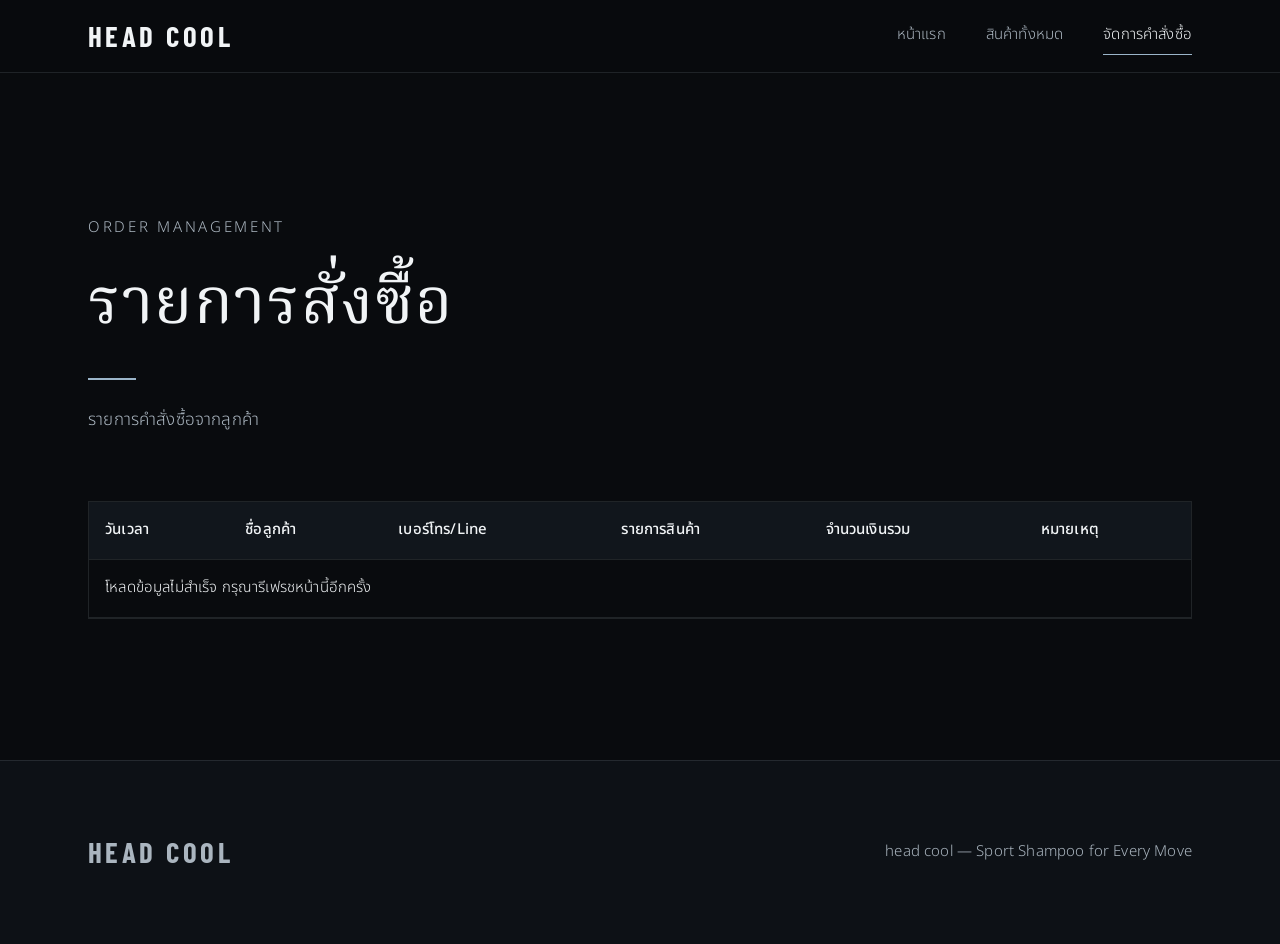
<file: admin.html>
<!DOCTYPE html>
<html lang="th">
<head>
    <meta charset="UTF-8">
    <meta name="viewport" content="width=device-width, initial-scale=1.0">
    <meta name="theme-color" content="#090b0e">
    <meta name="description" content="หน้าจัดการรายการสั่งซื้อ head cool">
    <title>จัดการคำสั่งซื้อ — head cool</title>
    <link rel="stylesheet" href="style.css">
    <style>
        #ordersTable {
            width: 100%;
            min-width: 860px;
            border-collapse: collapse;
            text-align: left;
        }

        #ordersTable th,
        #ordersTable td {
            padding: 0.9rem 1rem;
            border-bottom: 1px solid var(--line-soft);
            vertical-align: top;
            font-size: var(--fs-sm);
        }

        #ordersTable thead {
            background: var(--cream);
            color: var(--ink);
        }

        #ordersTable th {
            font-weight: 500;
            white-space: nowrap;
        }
    </style>
</head>
<body>
    <header class="site-header">
        <div class="container">
            <a class="logo" href="index.html" aria-label="head cool หน้าแรก">HEAD COOL</a>
            <nav class="nav" aria-label="เมนูหลัก">
                <a href="index.html">หน้าแรก</a>
                <a href="product.html">สินค้าทั้งหมด</a>
                <a href="admin.html" aria-current="page">จัดการคำสั่งซื้อ</a>
            </nav>
        </div>
    </header>

    <main>
        <section class="section">
            <div class="container">
                <div class="section-head">
                    <p class="muted" style="letter-spacing: 0.18em; text-transform: uppercase;">ORDER MANAGEMENT</p>
                    <h1>รายการสั่งซื้อ</h1>
                    <span class="rule" aria-hidden="true"></span>
                    <p>รายการคำสั่งซื้อจากลูกค้า</p>
                </div>

                <div style="overflow-x: auto; border: 1px solid var(--line-soft);">
                    <table id="ordersTable">
                        <thead>
                            <tr>
                                <th scope="col">วันเวลา</th>
                                <th scope="col">ชื่อลูกค้า</th>
                                <th scope="col">เบอร์โทร/Line</th>
                                <th scope="col">รายการสินค้า</th>
                                <th scope="col">จำนวนเงินรวม</th>
                                <th scope="col">หมายเหตุ</th>
                            </tr>
                        </thead>
                        <tbody></tbody>
                    </table>
                </div>
            </div>
        </section>
    </main>

    <footer class="site-footer">
        <div class="container">
            <a class="logo" href="index.html">HEAD COOL</a>
            <p class="mb-0">head cool — Sport Shampoo for Every Move</p>
        </div>
    </footer>

    <script src="script.js"></script>
</body>
</html>
</file>
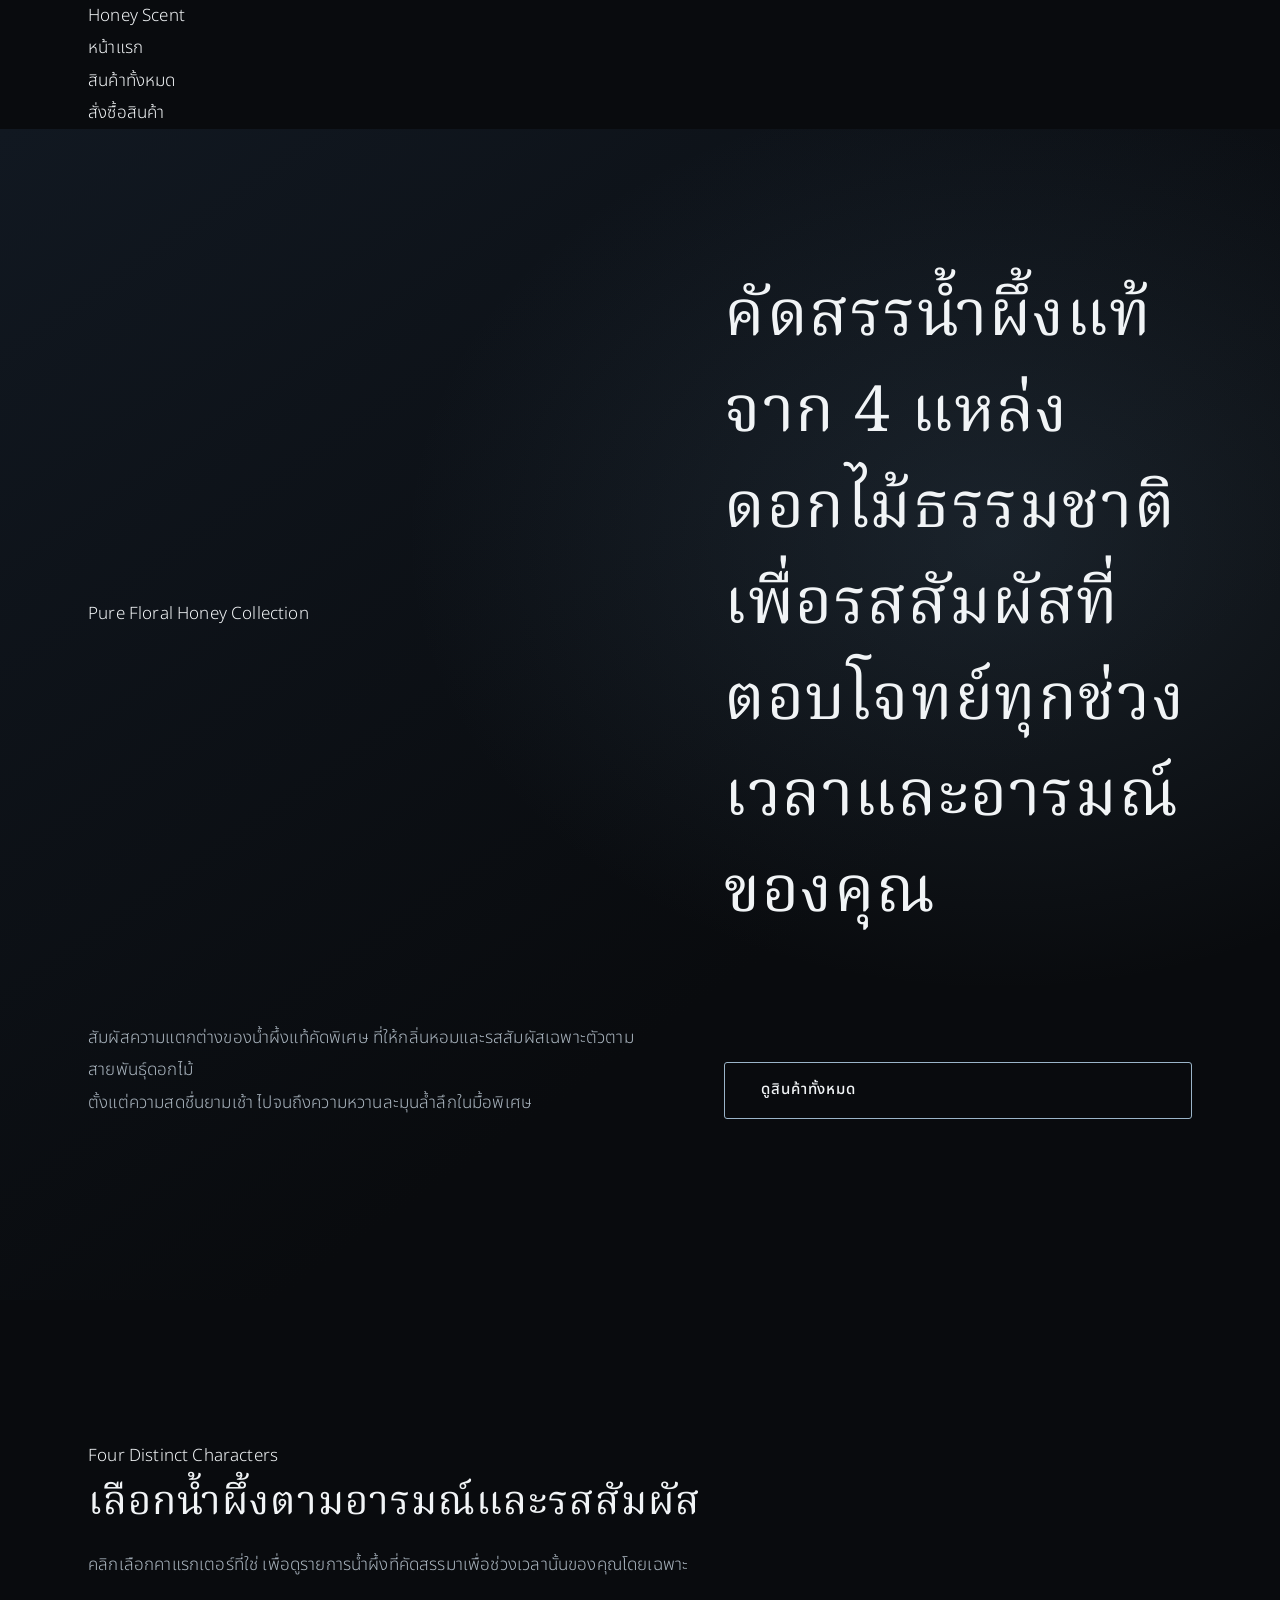
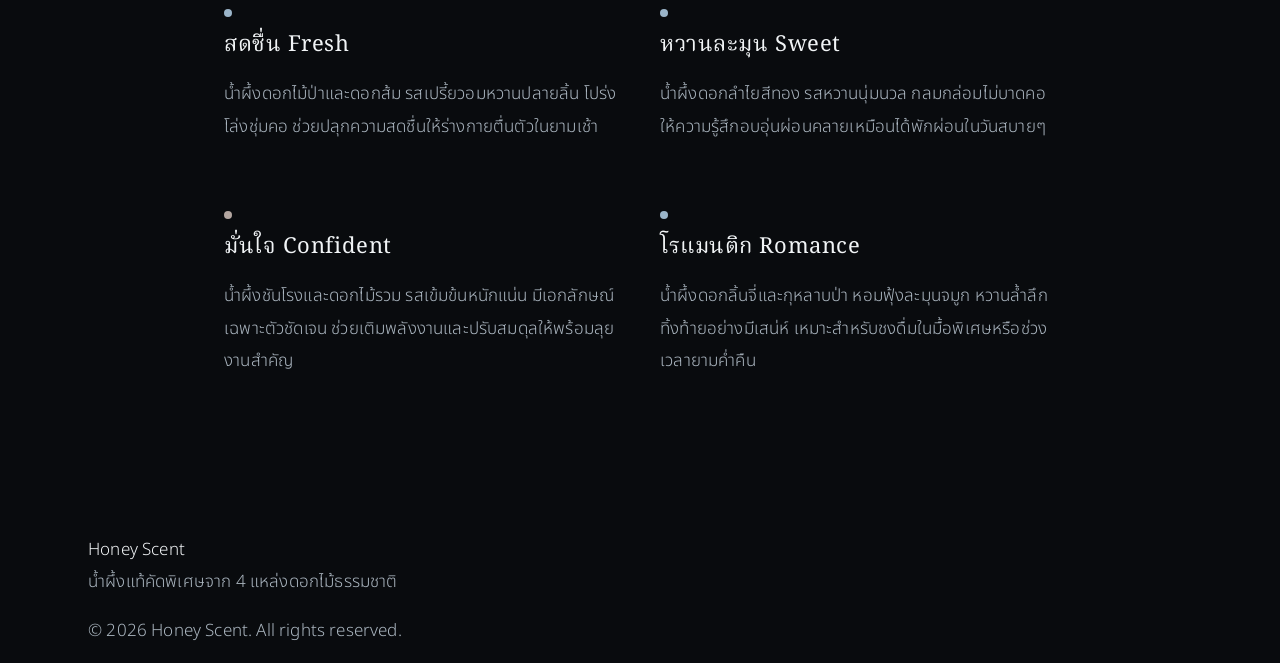
<file: gemini-code-1795607772319.html>
<!DOCTYPE html>
<html lang="th">
<head>
  <meta charset="UTF-8">
  <meta name="viewport" content="width=device-width, initial-scale=1.0">
  <title>Honey Scent — น้ำผึ้งแท้ 4 สไตล์จากธรรมชาติ</title>
  <link rel="stylesheet" href="style.css">
</head>
<body>

  <!-- Navigation Bar -->
  <header class="navbar">
    <div class="container nav-inner">
      <a href="index.html" class="brand-logo">Honey Scent</a>
      <nav>
        <ul class="nav-links">
          <li><a href="index.html">หน้าแรก</a></li>
          <li><a href="product.html">สินค้าทั้งหมด</a></li>
          <li><a href="order.html">สั่งซื้อสินค้า</a></li>
        </ul>
      </nav>
    </div>
  </header>

  <!-- Hero Section (เต็มจอแรก เรียบหรู เน้นตัวอักษร Serif และปุ่มเส้นขอบบาง) -->
  <section class="hero" style="min-height: calc(100vh - 82px); display: flex; align-items: center;">
    <div class="container hero-content">
      <span class="section-eyebrow">Pure Floral Honey Collection</span>
      <h1 class="hero-title">
        คัดสรรน้ำผึ้งแท้จาก 4 แหล่งดอกไม้ธรรมชาติ<br>
        เพื่อรสสัมผัสที่ตอบโจทย์ทุกช่วงเวลาและอารมณ์ของคุณ
      </h1>
      <p class="hero-tagline">
        สัมผัสความแตกต่างของน้ำผึ้งแท้คัดพิเศษ ที่ให้กลิ่นหอมและรสสัมผัสเฉพาะตัวตามสายพันธุ์ดอกไม้<br>
        ตั้งแต่ความสดชื่นยามเช้า ไปจนถึงความหวานละมุนล้ำลึกในมื้อพิเศษ
      </p>
      <a href="product.html" class="btn">ดูสินค้าทั้งหมด</a>
    </div>
  </section>

  <!-- 4 Moods Section (การ์ดเรียบหรู เส้นขอบบาง แตะสีจุดเล็กๆ และเส้นใต้หัวข้อ) -->
  <section class="section section-alt" id="moods">
    <div class="container">
      <div class="section-header">
        <span class="section-eyebrow">Four Distinct Characters</span>
        <h2 class="section-title">เลือกน้ำผึ้งตามอารมณ์และรสสัมผัส</h2>
        <p class="section-subtitle">
          คลิกเลือกคาแรกเตอร์ที่ใช่ เพื่อดูรายการน้ำผึ้งที่คัดสรรมาเพื่อช่วงเวลานั้นของคุณโดยเฉพาะ
        </p>
      </div>

      <div class="mood-grid">
        <!-- 1. Fresh -->
        <a href="product.html?mood=fresh" class="mood-card" data-mood="fresh">
          <span class="mood-dot"></span>
          <h3 class="mood-name">
            สดชื่น
            <span class="mood-en">Fresh</span>
          </h3>
          <div class="mood-divider"></div>
          <p class="mood-desc">
            น้ำผึ้งดอกไม้ป่าและดอกส้ม รสเปรี้ยวอมหวานปลายลิ้น โปร่งโล่งชุ่มคอ ช่วยปลุกความสดชื่นให้ร่างกายตื่นตัวในยามเช้า
          </p>
        </a>

        <!-- 2. Sweet -->
        <a href="product.html?mood=sweet" class="mood-card" data-mood="sweet">
          <span class="mood-dot"></span>
          <h3 class="mood-name">
            หวานละมุน
            <span class="mood-en">Sweet</span>
          </h3>
          <div class="mood-divider"></div>
          <p class="mood-desc">
            น้ำผึ้งดอกลำไยสีทอง รสหวานนุ่มนวล กลมกล่อมไม่บาดคอ ให้ความรู้สึกอบอุ่นผ่อนคลายเหมือนได้พักผ่อนในวันสบายๆ
          </p>
        </a>

        <!-- 3. Confident -->
        <a href="product.html?mood=confident" class="mood-card" data-mood="confident">
          <span class="mood-dot"></span>
          <h3 class="mood-name">
            มั่นใจ
            <span class="mood-en">Confident</span>
          </h3>
          <div class="mood-divider"></div>
          <p class="mood-desc">
            น้ำผึ้งชันโรงและดอกไม้รวม รสเข้มข้นหนักแน่น มีเอกลักษณ์เฉพาะตัวชัดเจน ช่วยเติมพลังงานและปรับสมดุลให้พร้อมลุยงานสำคัญ
          </p>
        </a>

        <!-- 4. Romance -->
        <a href="product.html?mood=romance" class="mood-card" data-mood="romance">
          <span class="mood-dot"></span>
          <h3 class="mood-name">
            โรแมนติก
            <span class="mood-en">Romance</span>
          </h3>
          <div class="mood-divider"></div>
          <p class="mood-desc">
            น้ำผึ้งดอกลิ้นจี่และกุหลาบป่า หอมฟุ้งละมุนจมูก หวานล้ำลึกทิ้งท้ายอย่างมีเสน่ห์ เหมาะสำหรับชงดื่มในมื้อพิเศษหรือช่วงเวลายามค่ำคืน
          </p>
        </a>
      </div>
    </div>
  </section>

  <!-- Footer -->
  <footer class="footer">
    <div class="container">
      <div class="footer-brand">Honey Scent</div>
      <p class="section-subtitle">น้ำผึ้งแท้คัดพิเศษจาก 4 แหล่งดอกไม้ธรรมชาติ</p>
      <p class="footer-copy">&copy; 2026 Honey Scent. All rights reserved.</p>
    </div>
  </footer>

  <script src="script.js"></script>
</body>
</html>
</file>
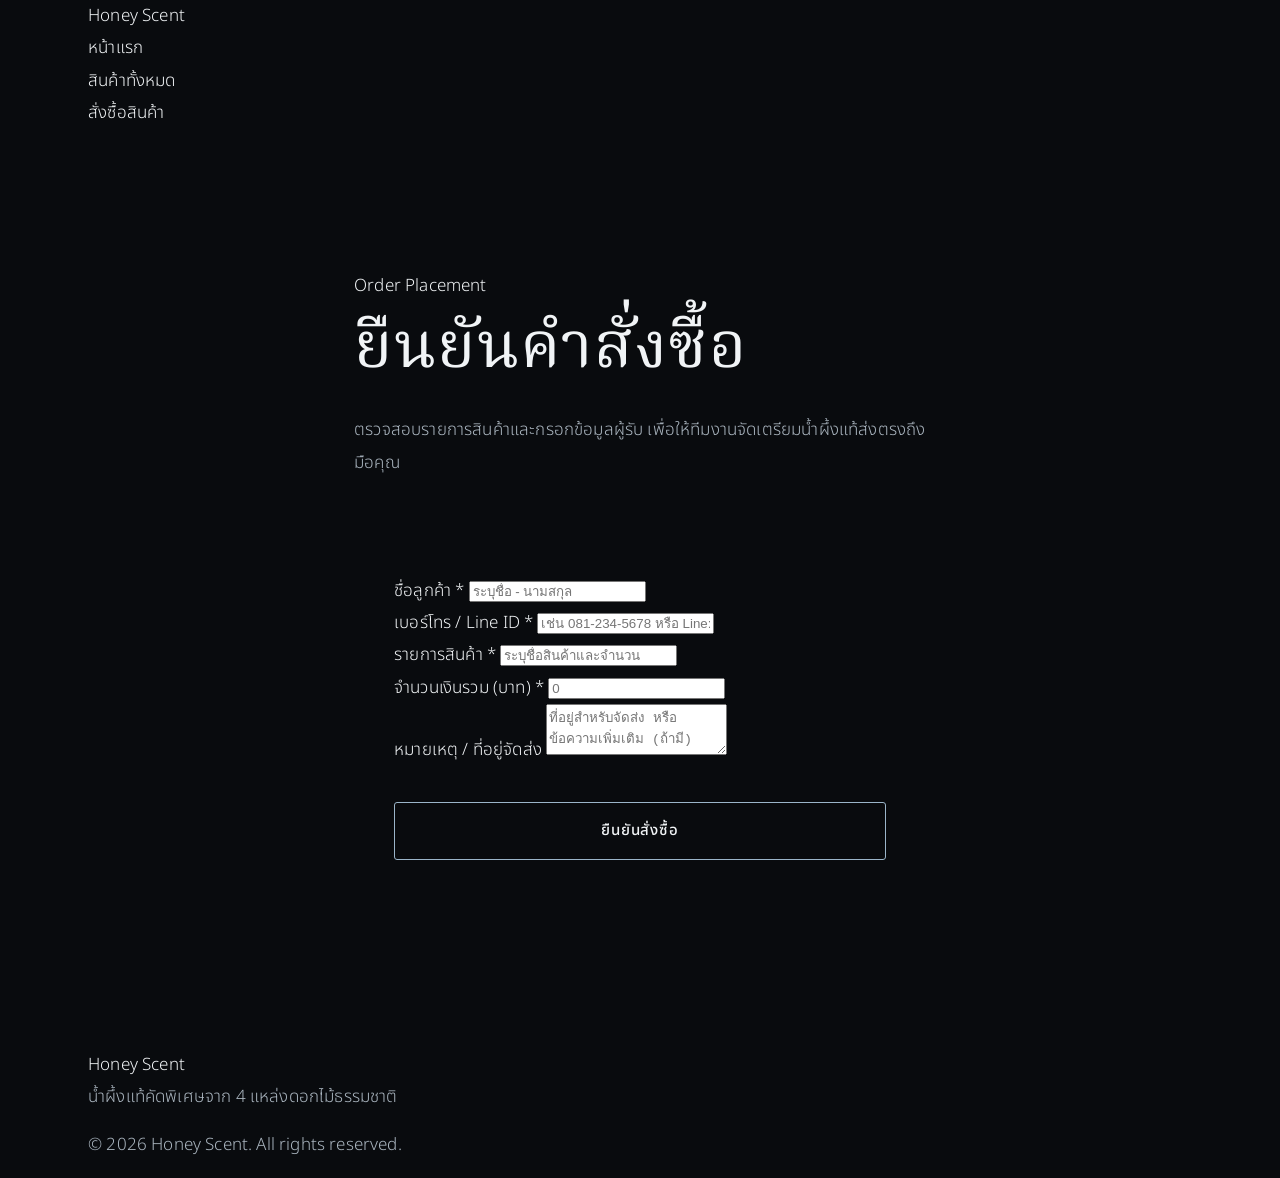
<file: gemini-code-1795607780667.html>
<!DOCTYPE html>
<html lang="th">
<head>
  <meta charset="UTF-8">
  <meta name="viewport" content="width=device-width, initial-scale=1.0">
  <title>สั่งซื้อสินค้า — Honey Scent</title>
  <link rel="stylesheet" href="style.css">
</head>
<body>

  <!-- Navigation Bar -->
  <header class="navbar">
    <div class="container nav-inner">
      <a href="index.html" class="brand-logo">Honey Scent</a>
      <nav>
        <ul class="nav-links">
          <li><a href="index.html">หน้าแรก</a></li>
          <li><a href="product.html">สินค้าทั้งหมด</a></li>
          <li><a href="order.html">สั่งซื้อสินค้า</a></li>
        </ul>
      </nav>
    </div>
  </header>

  <!-- Order Form Section -->
  <section class="section">
    <div class="container" style="max-width: 620px;">
      <div class="section-header" style="margin-bottom: 48px;">
        <span class="section-eyebrow">Order Placement</span>
        <h1 class="section-title">ยืนยันคำสั่งซื้อ</h1>
        <p class="section-subtitle">
          ตรวจสอบรายการสินค้าและกรอกข้อมูลผู้รับ เพื่อให้ทีมงานจัดเตรียมน้ำผึ้งแท้ส่งตรงถึงมือคุณ
        </p>
      </div>

      <div style="background-color: var(--bg-surface); border: 1px solid var(--border-light); padding: 48px 40px;">
        <form id="orderForm">
          <div class="form-group">
            <label for="customerName" class="form-label">ชื่อลูกค้า *</label>
            <input type="text" id="customerName" class="form-control" placeholder="ระบุชื่อ - นามสกุล" required>
          </div>

          <div class="form-group">
            <label for="contact" class="form-label">เบอร์โทร / Line ID *</label>
            <input type="text" id="contact" class="form-control" placeholder="เช่น 081-234-5678 หรือ Line: @yourid" required>
          </div>

          <div class="form-group">
            <label for="items" class="form-label">รายการสินค้า *</label>
            <input type="text" id="items" class="form-control" placeholder="ระบุชื่อสินค้าและจำนวน" required>
          </div>

          <div class="form-group">
            <label for="total" class="form-label">จำนวนเงินรวม (บาท) *</label>
            <input type="number" id="total" class="form-control" placeholder="0" required>
          </div>

          <div class="form-group" style="margin-bottom: 36px;">
            <label for="note" class="form-label">หมายเหตุ / ที่อยู่จัดส่ง</label>
            <textarea id="note" class="form-control" rows="3" placeholder="ที่อยู่สำหรับจัดส่ง หรือข้อความเพิ่มเติม (ถ้ามี)"></textarea>
          </div>

          <button type="submit" class="btn btn-solid" style="width: 100%;">ยืนยันสั่งซื้อ</button>
        </form>
      </div>
    </div>
  </section>

  <!-- Footer -->
  <footer class="footer">
    <div class="container">
      <div class="footer-brand">Honey Scent</div>
      <p class="section-subtitle">น้ำผึ้งแท้คัดพิเศษจาก 4 แหล่งดอกไม้ธรรมชาติ</p>
      <p class="footer-copy">&copy; 2026 Honey Scent. All rights reserved.</p>
    </div>
  </footer>

  <script src="script.js"></script>
</body>
</html>
</file>
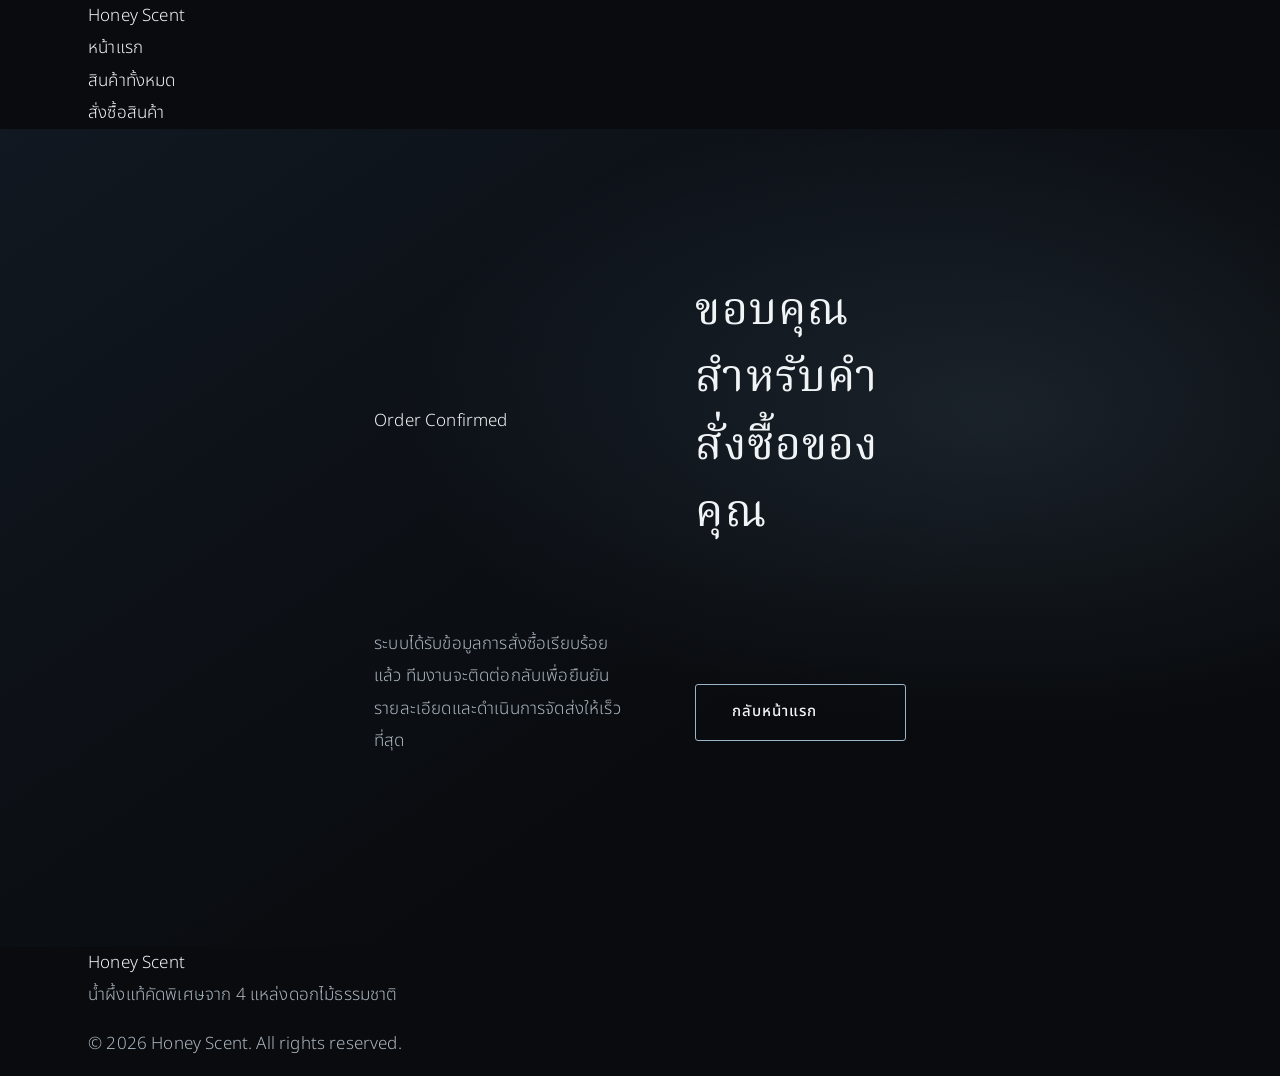
<file: gemini-code-1795607784496.html>
<!DOCTYPE html>
<html lang="th">
<head>
  <meta charset="UTF-8">
  <meta name="viewport" content="width=device-width, initial-scale=1.0">
  <title>ขอบคุณสำหรับคำสั่งซื้อ — Honey Scent</title>
  <link rel="stylesheet" href="style.css">
</head>
<body>

  <!-- Navigation Bar -->
  <header class="navbar">
    <div class="container nav-inner">
      <a href="index.html" class="brand-logo">Honey Scent</a>
      <nav>
        <ul class="nav-links">
          <li><a href="index.html">หน้าแรก</a></li>
          <li><a href="product.html">สินค้าทั้งหมด</a></li>
          <li><a href="order.html">สั่งซื้อสินค้า</a></li>
        </ul>
      </nav>
    </div>
  </header>

  <!-- Thank You Message Section -->
  <section class="hero" style="min-height: calc(100vh - 82px); display: flex; align-items: center; border-bottom: none;">
    <div class="container hero-content" style="max-width: 580px;">
      <span class="section-eyebrow">Order Confirmed</span>
      <h1 class="hero-title" style="font-size: clamp(2rem, 3.8vw, 2.8rem);">
        ขอบคุณสำหรับคำสั่งซื้อของคุณ
      </h1>
      <p class="hero-tagline" style="margin-bottom: 40px;">
        ระบบได้รับข้อมูลการสั่งซื้อเรียบร้อยแล้ว ทีมงานจะติดต่อกลับเพื่อยืนยันรายละเอียดและดำเนินการจัดส่งให้เร็วที่สุด
      </p>
      <a href="index.html" class="btn">กลับหน้าแรก</a>
    </div>
  </section>

  <!-- Footer -->
  <footer class="footer">
    <div class="container">
      <div class="footer-brand">Honey Scent</div>
      <p class="section-subtitle">น้ำผึ้งแท้คัดพิเศษจาก 4 แหล่งดอกไม้ธรรมชาติ</p>
      <p class="footer-copy">&copy; 2026 Honey Scent. All rights reserved.</p>
    </div>
  </footer>

  <script src="script.js"></script>
</body>
</html>
</file>
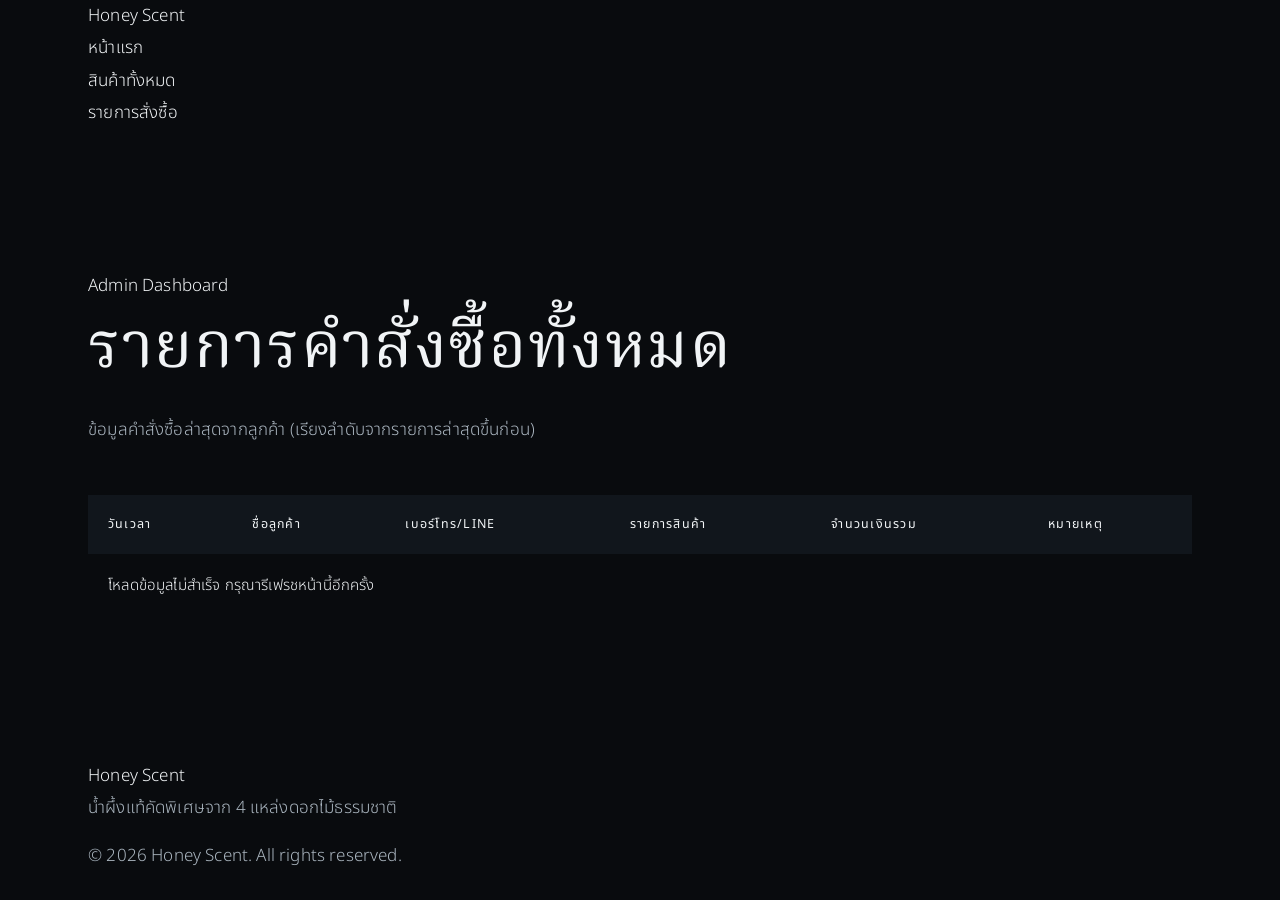
<file: gemini-code-1795607787178.html>
<!DOCTYPE html>
<html lang="th">
<head>
  <meta charset="UTF-8">
  <meta name="viewport" content="width=device-width, initial-scale=1.0">
  <title>ระบบจัดการคำสั่งซื้อ — Honey Scent</title>
  <link rel="stylesheet" href="style.css">
  <style>
    /* สไตล์เฉพาะตารางหน้า Admin ให้เข้ากับธีมมินิมอล */
    .table-wrap {
      background-color: var(--bg-surface);
      border: 1px solid var(--border-light);
      overflow-x: auto;
    }
    #ordersTable {
      width: 100%;
      border-collapse: collapse;
      text-align: left;
      font-size: 0.9rem;
    }
    #ordersTable th,
    #ordersTable td {
      padding: 18px 20px;
      border-bottom: 1px solid var(--border-light);
      vertical-align: top;
    }
    #ordersTable th {
      background-color: var(--bg-secondary);
      font-weight: 400;
      font-size: 0.78rem;
      letter-spacing: 0.1em;
      text-transform: uppercase;
      color: var(--text-secondary);
      white-space: nowrap;
    }
    #ordersTable tbody tr:last-child td {
      border-bottom: none;
    }
    #ordersTable tbody tr:hover {
      background-color: var(--bg-primary);
    }
  </style>
</head>
<body>

  <!-- Navigation Bar -->
  <header class="navbar">
    <div class="container nav-inner">
      <a href="index.html" class="brand-logo">Honey Scent</a>
      <nav>
        <ul class="nav-links">
          <li><a href="index.html">หน้าแรก</a></li>
          <li><a href="product.html">สินค้าทั้งหมด</a></li>
          <li><a href="admin.html">รายการสั่งซื้อ</a></li>
        </ul>
      </nav>
    </div>
  </header>

  <!-- Admin Orders Table Section -->
  <section class="section">
    <div class="container">
      <div class="section-header" style="margin-bottom: 48px;">
        <span class="section-eyebrow">Admin Dashboard</span>
        <h1 class="section-title">รายการคำสั่งซื้อทั้งหมด</h1>
        <p class="section-subtitle">
          ข้อมูลคำสั่งซื้อล่าสุดจากลูกค้า (เรียงลำดับจากรายการล่าสุดขึ้นก่อน)
        </p>
      </div>

      <div class="table-wrap">
        <table id="ordersTable">
          <thead>
            <tr>
              <th>วันเวลา</th>
              <th>ชื่อลูกค้า</th>
              <th>เบอร์โทร/Line</th>
              <th>รายการสินค้า</th>
              <th>จำนวนเงินรวม</th>
              <th>หมายเหตุ</th>
            </tr>
          </thead>
          <tbody></tbody>
        </table>
      </div>
    </div>
  </section>

  <!-- Footer -->
  <footer class="footer">
    <div class="container">
      <div class="footer-brand">Honey Scent</div>
      <p class="section-subtitle">น้ำผึ้งแท้คัดพิเศษจาก 4 แหล่งดอกไม้ธรรมชาติ</p>
      <p class="footer-copy">&copy; 2026 Honey Scent. All rights reserved.</p>
    </div>
  </footer>

  <script src="script.js"></script>
</body>
</html>
</file>
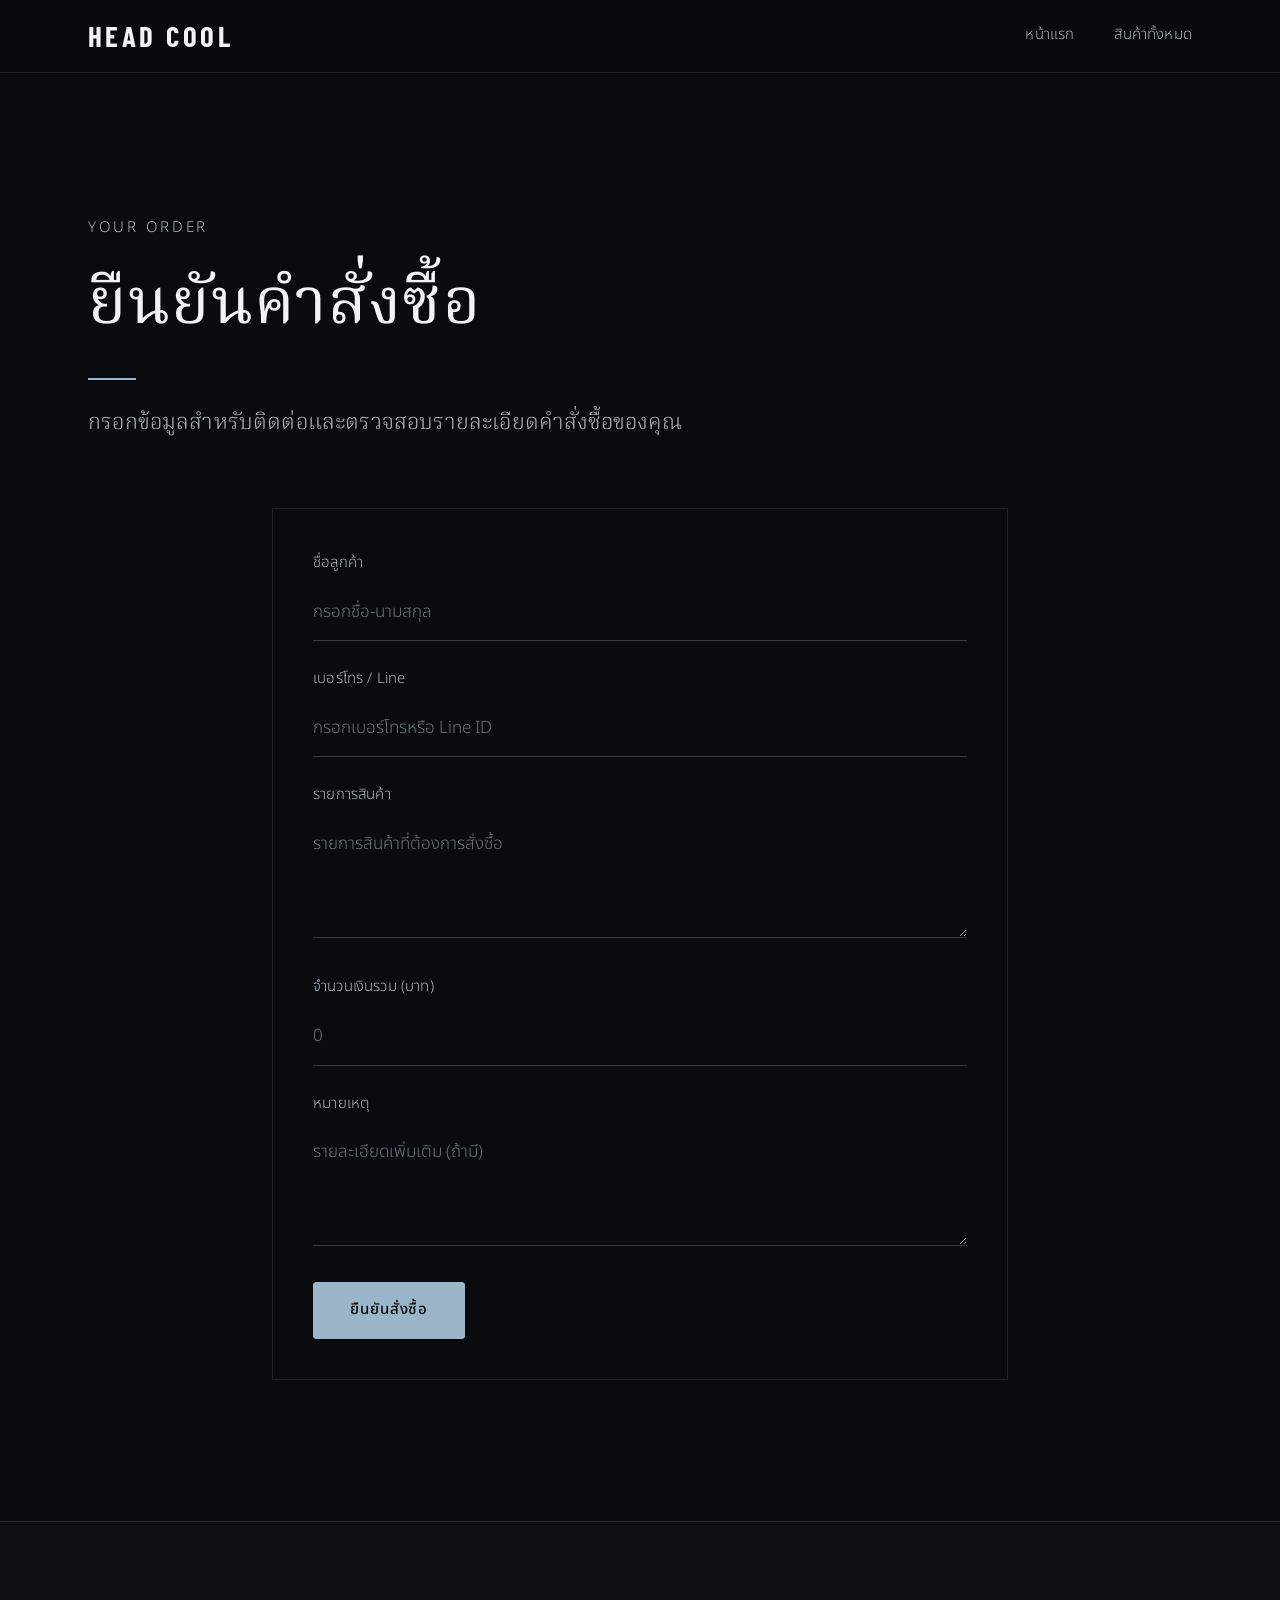
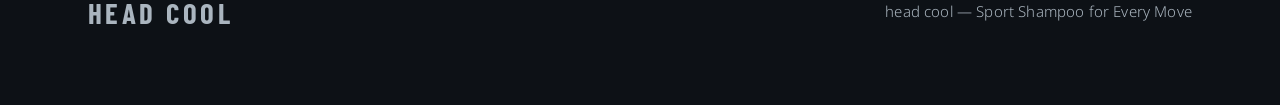
<file: order.html>
<!DOCTYPE html>
<html lang="th">
<head>
    <meta charset="UTF-8">
    <meta name="viewport" content="width=device-width, initial-scale=1.0">
    <meta name="theme-color" content="#090b0e">
    <meta name="description" content="แบบฟอร์มสั่งซื้อสินค้า head cool">
    <title>สั่งซื้อสินค้า — head cool</title>
    <link rel="stylesheet" href="style.css">
</head>
<body>
    <header class="site-header">
        <div class="container">
            <a class="logo" href="index.html" aria-label="head cool หน้าแรก">HEAD COOL</a>
            <nav class="nav" aria-label="เมนูหลัก">
                <a href="index.html">หน้าแรก</a>
                <a href="product.html">สินค้าทั้งหมด</a>
            </nav>
        </div>
    </header>

    <main>
        <section class="section">
            <div class="container">
                <div class="section-head">
                    <p class="muted" style="letter-spacing: 0.18em; text-transform: uppercase;">YOUR ORDER</p>
                    <h1>ยืนยันคำสั่งซื้อ</h1>
                    <span class="rule" aria-hidden="true"></span>
                    <p class="lead">กรอกข้อมูลสำหรับติดต่อและตรวจสอบรายละเอียดคำสั่งซื้อของคุณ</p>
                </div>

                <form id="orderForm" style="max-width: 46rem; margin-inline: auto; border: 1px solid var(--line-soft); padding: var(--space-4);">
                    <div class="field">
                        <label for="customerName">ชื่อลูกค้า</label>
                        <input
                            type="text"
                            id="customerName"
                            name="customerName"
                            autocomplete="name"
                            placeholder="กรอกชื่อ-นามสกุล"
                            required
                        >
                    </div>

                    <div class="field">
                        <label for="contact">เบอร์โทร / Line</label>
                        <input
                            type="text"
                            id="contact"
                            name="contact"
                            autocomplete="tel"
                            placeholder="กรอกเบอร์โทรหรือ Line ID"
                            required
                        >
                    </div>

                    <div class="field">
                        <label for="items">รายการสินค้า</label>
                        <textarea
                            id="items"
                            name="items"
                            rows="3"
                            placeholder="รายการสินค้าที่ต้องการสั่งซื้อ"
                            required
                        ></textarea>
                    </div>

                    <div class="field">
                        <label for="total">จำนวนเงินรวม (บาท)</label>
                        <input
                            type="number"
                            id="total"
                            name="total"
                            min="0"
                            step="1"
                            inputmode="numeric"
                            placeholder="0"
                            required
                        >
                    </div>

                    <div class="field">
                        <label for="note">หมายเหตุ</label>
                        <textarea
                            id="note"
                            name="note"
                            rows="3"
                            placeholder="รายละเอียดเพิ่มเติม (ถ้ามี)"
                        ></textarea>
                    </div>

                    <button class="btn btn--solid" type="submit">ยืนยันสั่งซื้อ</button>
                </form>
            </div>
        </section>
    </main>

    <footer class="site-footer">
        <div class="container">
            <a class="logo" href="index.html">HEAD COOL</a>
            <p class="mb-0">head cool — Sport Shampoo for Every Move</p>
        </div>
    </footer>

    <script src="script.js"></script>
</body>
</html>
</file>
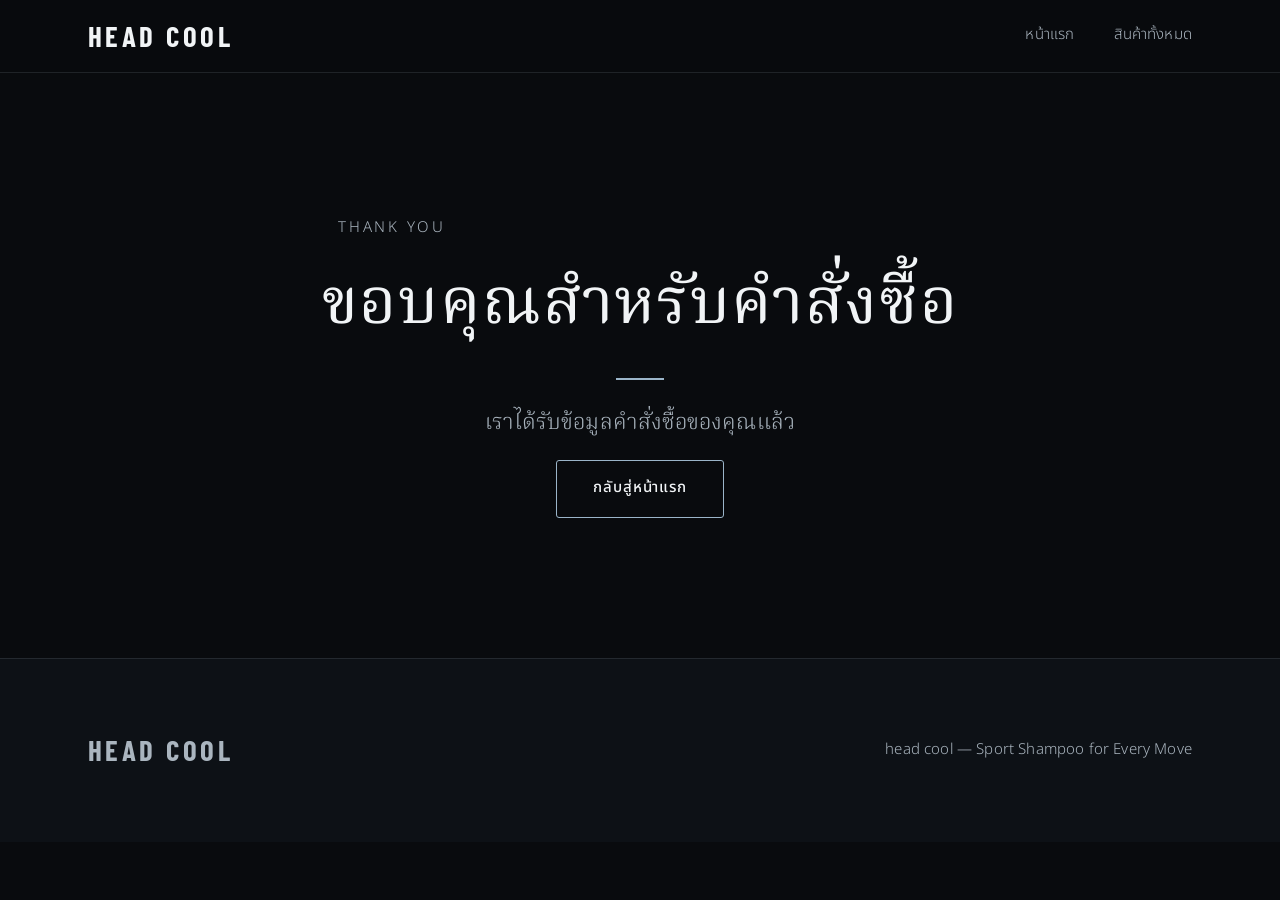
<file: thankyou.html>
<!DOCTYPE html>
<html lang="th">
<head>
    <meta charset="UTF-8">
    <meta name="viewport" content="width=device-width, initial-scale=1.0">
    <meta name="theme-color" content="#090b0e">
    <meta name="description" content="ขอบคุณที่สั่งซื้อสินค้าจาก head cool">
    <title>ขอบคุณสำหรับคำสั่งซื้อ — head cool</title>
    <link rel="stylesheet" href="style.css">
</head>
<body>
    <header class="site-header">
        <div class="container">
            <a class="logo" href="index.html" aria-label="head cool หน้าแรก">HEAD COOL</a>
            <nav class="nav" aria-label="เมนูหลัก">
                <a href="index.html">หน้าแรก</a>
                <a href="product.html">สินค้าทั้งหมด</a>
            </nav>
        </div>
    </header>

    <main>
        <section class="section" style="min-height: 65svh; display: flex; align-items: center;">
            <div class="container text-center">
                <p class="muted" style="letter-spacing: 0.18em; text-transform: uppercase;">THANK YOU</p>
                <h1>ขอบคุณสำหรับคำสั่งซื้อ</h1>
                <span class="rule" aria-hidden="true" style="margin-inline: auto;"></span>
                <p class="lead" style="margin-inline: auto;">เราได้รับข้อมูลคำสั่งซื้อของคุณแล้ว</p>
                <a class="btn" href="index.html">กลับสู่หน้าแรก</a>
            </div>
        </section>
    </main>

    <footer class="site-footer">
        <div class="container">
            <a class="logo" href="index.html">HEAD COOL</a>
            <p class="mb-0">head cool — Sport Shampoo for Every Move</p>
        </div>
    </footer>

    <script src="script.js"></script>
</body>
</html>
</file>
<file: style.css>
/* ======================================================================
   head cool — sports shampoo visual identity
   สุขุม แข็งแรง สปอร์ต | ดำ-กราไฟต์-เงิน | accent ฟ้าเหล็ก
   ====================================================================== */

@import url("https://fonts.googleapis.com/css2?family=Barlow+Condensed:wght@500;600;700&family=Noto+Sans+Thai:wght@300;400;500;600&family=Noto+Serif+Thai:wght@300;400;500&display=swap");

:root {
  --ivory: #090b0e;
  --cream: #11161c;
  --sand: #202a34;
  --beige-deep: #8192a2;
  --ink: #f1f4f6;
  --ink-soft: #aab5bf;
  --accent: #9bb5c9;
  --accent-deep: #6f91ab;
  --line: rgba(220, 232, 241, 0.22);
  --line-soft: rgba(220, 232, 241, 0.11);
  --mood-sport: #80b7dc;
  --mood-confident: #b3a6a0;
  --font-display: "Barlow Condensed", "Noto Sans Thai", sans-serif;
  --font-serif-th: "Noto Serif Thai", serif;
  --font-body: "Noto Sans Thai", "Helvetica Neue", Arial, sans-serif;
  --fs-xs: 0.8125rem;
  --fs-sm: 0.9375rem;
  --fs-base: 1.0625rem;
  --fs-lg: 1.375rem;
  --fs-xl: clamp(1.75rem, 1.4rem + 1.4vw, 2.5rem);
  --fs-2xl: clamp(2.25rem, 1.6rem + 3vw, 4rem);
  --space-1: 0.5rem;
  --space-2: 1rem;
  --space-3: 1.5rem;
  --space-4: 2.5rem;
  --space-5: 4rem;
  --space-6: clamp(5rem, 4rem + 6vw, 9rem);
  --container: 72rem;
  --radius: 3px;
  --ease: cubic-bezier(0.22, 0.61, 0.36, 1);
}

*, *::before, *::after { box-sizing: border-box; }
html { -webkit-text-size-adjust: 100%; scroll-behavior: smooth; }
body {
  margin: 0;
  background: var(--ivory);
  color: var(--ink);
  font-family: var(--font-body);
  font-size: var(--fs-base);
  font-weight: 300;
  line-height: 1.9;
  letter-spacing: 0.01em;
  -webkit-font-smoothing: antialiased;
}
img { display: block; max-width: 100%; height: auto; }
a { color: inherit; text-decoration: none; }
ul, ol { margin: 0; padding: 0; list-style: none; }
button { font: inherit; color: inherit; }
:focus-visible { outline: 2px solid var(--accent); outline-offset: 4px; }
::selection { background: var(--sand); color: var(--ink); }

h1, h2, h3, h4 {
  margin: 0 0 var(--space-2);
  font-family: var(--font-display);
  font-weight: 600;
  line-height: 1.25;
  letter-spacing: 0.025em;
  color: var(--ink);
}
h1 { font-size: var(--fs-2xl); font-weight: 600; line-height: 1.2; }
h2 { font-size: var(--fs-xl); }
h3 { font-size: var(--fs-lg); }
:lang(th) h1, :lang(th) h2, :lang(th) h3 {
  font-family: var(--font-serif-th);
  font-weight: 400;
  line-height: 1.5;
}
p { margin: 0 0 var(--space-2); max-width: 38rem; color: var(--ink-soft); }
.lead { font-size: var(--fs-lg); line-height: 1.8; font-family: var(--font-serif-th); font-weight: 300; }
.muted { color: var(--ink-soft); font-size: var(--fs-sm); }

.container { width: 100%; max-width: var(--container); margin-inline: auto; padding-inline: var(--space-3); }
.section { padding-block: var(--space-6); }
.section--cream { background: var(--cream); }
.section--sand { background: var(--sand); }
.section-head { margin-bottom: var(--space-5); }
.section-head.is-center { text-align: center; }
.section-head.is-center p { margin-inline: auto; }
.rule { display: block; width: 3rem; height: 2px; margin: var(--space-3) 0; background: var(--accent); border: 0; }
.is-center .rule { margin-inline: auto; }
hr.divider { border: 0; border-top: 1px solid var(--line-soft); margin: var(--space-5) 0; }

.site-header {
  position: sticky; top: 0; z-index: 50;
  background: rgba(9, 11, 14, 0.94);
  backdrop-filter: blur(10px);
  border-bottom: 1px solid var(--line-soft);
}
.site-header .container {
  display: flex; align-items: center; justify-content: space-between;
  min-height: 4.5rem; gap: var(--space-3);
}
.logo { font-family: var(--font-display); font-size: 1.8rem; font-weight: 700; letter-spacing: 0.12em; }
.nav { display: flex; gap: var(--space-4); font-size: var(--fs-sm); }
.nav a { padding-block: 0.25rem; border-bottom: 1px solid transparent; color: var(--ink-soft); transition: color 0.3s var(--ease), border-color 0.3s var(--ease); }
.nav a:hover, .nav a[aria-current="page"] { color: var(--ink); border-bottom-color: var(--accent); }

.btn {
  display: inline-block; padding: 0.85rem 2.25rem;
  background: transparent; border: 1px solid var(--accent); border-radius: var(--radius);
  font-family: var(--font-body); font-size: var(--fs-sm); font-weight: 500;
  letter-spacing: 0.06em; color: var(--ink); cursor: pointer;
  transition: background 0.3s var(--ease), color 0.3s var(--ease), border-color 0.3s var(--ease);
}
.btn:hover { background: var(--accent); color: #090b0e; }
.btn--solid { background: var(--accent); color: #090b0e; border-color: var(--accent); }
.btn--solid:hover { background: #c4d7e5; border-color: #c4d7e5; color: #090b0e; }
.btn--accent { border-color: var(--accent); color: var(--accent); }
.btn--accent:hover { background: var(--accent); border-color: var(--accent); color: #090b0e; }
.link-line { display: inline-block; padding-bottom: 0.2rem; border-bottom: 1px solid var(--accent); font-size: var(--fs-sm); letter-spacing: 0.04em; transition: color 0.3s var(--ease); }
.link-line:hover { color: var(--accent); }

.hero {
  padding-block: var(--space-6);
  background: radial-gradient(ellipse at 78% 35%, rgba(88, 119, 145, 0.2) 0%, rgba(9, 11, 14, 0) 42%), linear-gradient(145deg, #111821 0%, #090b0e 66%);
}
.hero .container { display: grid; grid-template-columns: 1.1fr 0.9fr; gap: var(--space-5); align-items: center; }
.hero p { margin-bottom: var(--space-4); }
.hero-media { border: 1px solid var(--line-soft); background: var(--cream); overflow: hidden; }
.hero-media img { width: 100%; aspect-ratio: 4 / 5; object-fit: cover; background: var(--cream); }

[data-mood="sport"], .mood-sport { --mood: var(--mood-sport); }
[data-mood="confident"], .mood-confident { --mood: var(--mood-confident); }
.mood-dot { display: inline-block; width: 0.5rem; height: 0.5rem; margin-right: 0.6rem; border-radius: 50%; background: var(--mood, var(--accent)); vertical-align: middle; }
.mood-rule { display: block; width: 2rem; height: 2px; margin: var(--space-2) 0; background: var(--mood, var(--accent)); border: 0; }
.is-center .mood-rule { margin-inline: auto; }
.mood-label { display: inline-flex; align-items: center; font-size: var(--fs-xs); letter-spacing: 0.1em; color: var(--ink-soft); }
.mood-grid { display: grid; grid-template-columns: repeat(2, 1fr); gap: var(--space-4); max-width: 52rem; margin-inline: auto; }
.mood-item { padding-top: var(--space-3); border-top: 1px solid var(--line); transition: border-color 0.3s var(--ease), background 0.3s var(--ease); }
.mood-item:hover { border-color: var(--mood, var(--accent)); background: rgba(255,255,255,0.02); }
.mood-item h3 { margin-bottom: var(--space-1); }
.mood-item p { font-size: var(--fs-sm); }

.filters { display: flex; flex-wrap: wrap; gap: var(--space-1) var(--space-3); margin-bottom: var(--space-4); padding-bottom: var(--space-2); border-bottom: 1px solid var(--line-soft); }
.filter-btn { padding: 0.4rem 0; background: none; border: 0; border-bottom: 1px solid transparent; font-size: var(--fs-sm); color: var(--ink-soft); cursor: pointer; transition: color 0.3s var(--ease), border-color 0.3s var(--ease); }
.filter-btn:hover { color: var(--ink); }
.filter-btn.is-active { color: var(--ink); border-bottom-color: var(--accent); }

.product-grid { display: grid; grid-template-columns: repeat(auto-fill, minmax(15rem, 1fr)); gap: var(--space-5) var(--space-4); }
.product-card { display: flex; flex-direction: column; background: #0d1116; border: 1px solid var(--line-soft); transition: border-color 0.3s var(--ease), transform 0.3s var(--ease); }
.product-card:hover { border-color: var(--accent); transform: translateY(-3px); }
.product-card__media { aspect-ratio: 4 / 5; background: var(--cream); overflow: hidden; }
.product-card__media img { width: 100%; height: 100%; object-fit: cover; }
.product-card__body { display: flex; flex-direction: column; flex: 1; padding: var(--space-3); }
.product-card__title { margin: 0.5rem 0 0; font-size: 1.35rem; }
.product-card__meta { margin: 0.25rem 0 0; font-size: var(--fs-xs); color: var(--ink-soft); letter-spacing: 0.04em; }
.product-card__desc { margin: var(--space-2) 0 var(--space-3); font-size: var(--fs-sm); line-height: 1.8; }
.product-card__foot { display: flex; align-items: center; justify-content: space-between; gap: var(--space-2); margin-top: auto; padding-top: var(--space-2); border-top: 1px solid var(--line-soft); }
.price { font-family: var(--font-display); font-size: 1.7rem; font-weight: 600; color: var(--accent); letter-spacing: 0.02em; }
.price small { margin-left: 0.2rem; font-family: var(--font-body); font-size: var(--fs-xs); color: var(--ink-soft); }

.feature-grid { display: grid; grid-template-columns: repeat(3, 1fr); gap: var(--space-4); }
.feature { padding-top: var(--space-3); border-top: 1px solid var(--line); }
.feature p { font-size: var(--fs-sm); }

.field { margin-bottom: var(--space-3); }
.field label { display: block; margin-bottom: 0.4rem; font-size: var(--fs-sm); color: var(--ink-soft); }
.field input, .field select, .field textarea {
  width: 100%; padding: 0.75rem 0; background: transparent;
  border: 0; border-bottom: 1px solid var(--line); border-radius: 0;
  font: inherit; color: var(--ink); transition: border-color 0.3s var(--ease);
}
.field input:focus, .field select:focus, .field textarea:focus { outline: none; border-bottom-color: var(--accent); }
.field input::placeholder, .field textarea::placeholder { color: #687581; }

#ordersTable { width: 100%; min-width: 860px; border-collapse: collapse; text-align: left; }
#ordersTable th, #ordersTable td { padding: 0.9rem 1rem; border-bottom: 1px solid var(--line-soft); vertical-align: top; font-size: var(--fs-sm); }
#ordersTable thead { background: var(--cream); color: var(--ink); }
#ordersTable th { font-weight: 500; white-space: nowrap; }

.site-footer { padding-block: var(--space-5); background: #0d1116; border-top: 1px solid var(--line-soft); font-size: var(--fs-sm); color: var(--ink-soft); }
.site-footer .container { display: flex; flex-wrap: wrap; align-items: center; justify-content: space-between; gap: var(--space-3); }
.text-center { text-align: center; }
.mt-0 { margin-top: 0; }
.mb-0 { margin-bottom: 0; }
.visually-hidden { position: absolute; width: 1px; height: 1px; margin: -1px; padding: 0; overflow: hidden; clip: rect(0 0 0 0); white-space: nowrap; border: 0; }

@media (max-width: 62rem) { .feature-grid { grid-template-columns: repeat(2, 1fr); } }
@media (max-width: 48rem) {
  :root { --fs-base: 1rem; }
  .container { padding-inline: var(--space-2); }
  .site-header .container { min-height: 4rem; }
  .nav { gap: var(--space-3); }
  .hero .container { grid-template-columns: 1fr; gap: var(--space-4); }
  .hero-media { order: -1; }
  .mood-grid, .feature-grid { grid-template-columns: 1fr; gap: var(--space-3); }
  .product-grid { grid-template-columns: repeat(2, 1fr); gap: var(--space-3) var(--space-2); }
  .product-card__body { padding: var(--space-2); }
  .product-card__foot { flex-direction: column; align-items: flex-start; }
  .site-footer .container { flex-direction: column; align-items: flex-start; }
}
@media (max-width: 30rem) {
  .nav { font-size: var(--fs-xs); gap: var(--space-2); }
  .product-grid { grid-template-columns: 1fr; }
  .btn { width: 100%; text-align: center; }
}
@media (prefers-reduced-motion: reduce) {
  html { scroll-behavior: auto; }
  *, *::before, *::after { transition-duration: 0.01ms !important; animation-duration: 0.01ms !important; }
}
</file>
